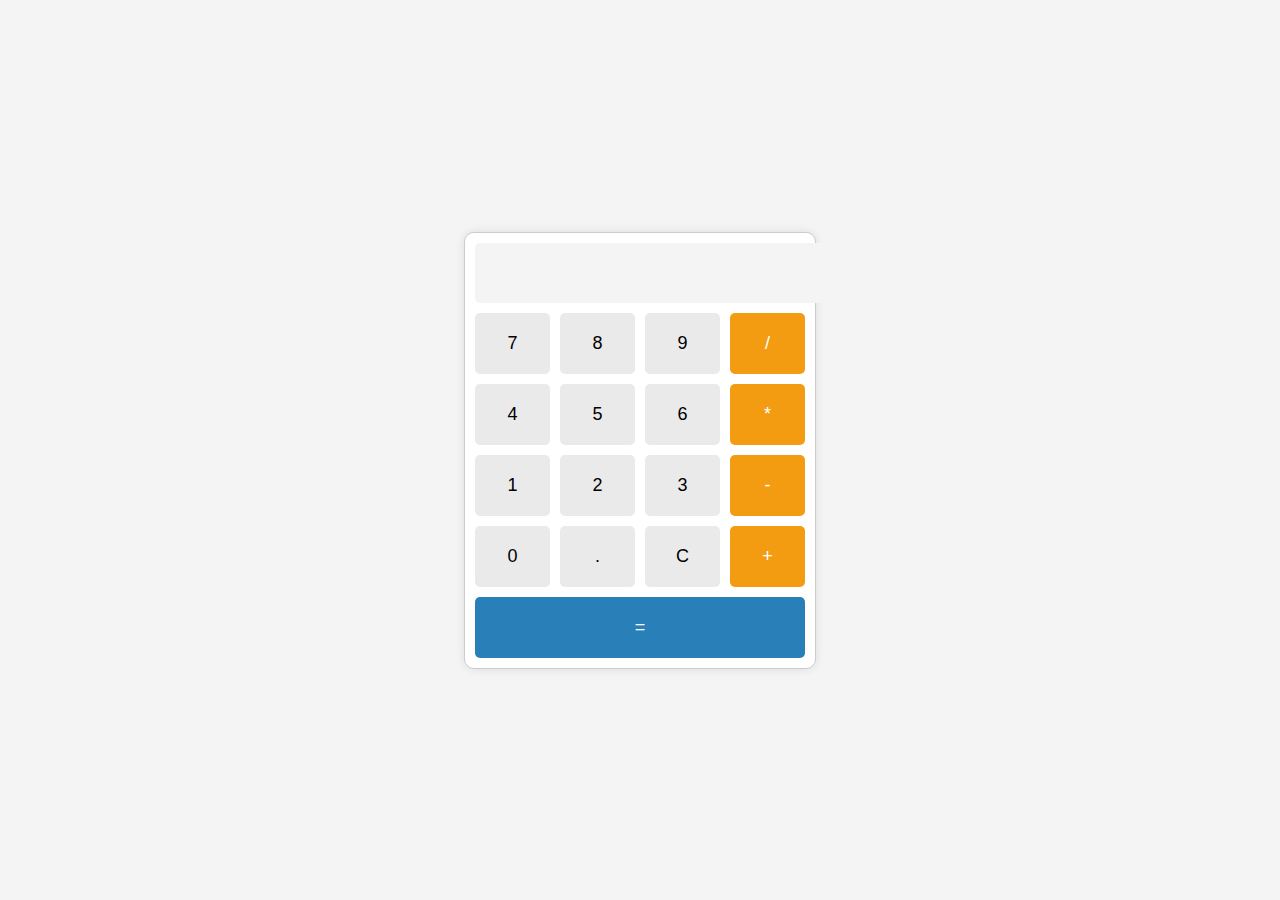
<file: calculator1/index.html>
<!DOCTYPE html>
<html lang="en">
<head>
    <meta charset="UTF-8">
    <meta name="viewport" content="width=device-width, initial-scale=1.0">
    <title>Calculator</title>
    <link rel="stylesheet" href="styles.css">
</head>
<body>
    <div class="calculator">
        <input type="text" class="calculator-screen" id="screen" disabled>
        <div class="calculator-buttons">
            <button type="button" class="btn" value="7">7</button>
            <button type="button" class="btn" value="8">8</button>
            <button type="button" class="btn" value="9">9</button>
            <button type="button" class="btn operator" value="/">/</button>

            <button type="button" class="btn" value="4">4</button>
            <button type="button" class="btn" value="5">5</button>
            <button type="button" class="btn" value="6">6</button>
            <button type="button" class="btn operator" value="*">*</button>

            <button type="button" class="btn" value="1">1</button>
            <button type="button" class="btn" value="2">2</button>
            <button type="button" class="btn" value="3">3</button>
            <button type="button" class="btn operator" value="-">-</button>

            <button type="button" class="btn" value="0">0</button>
            <button type="button" class="btn" value=".">.</button>
            <button type="button" class="btn" value="C">C</button>
            <button type="button" class="btn operator" value="+">+</button>

            <button type="button" class="btn equal-sign" value="=">=</button>
        </div>
    </div>
    <script src="script.js"></script>
</body>
</html>
</file>
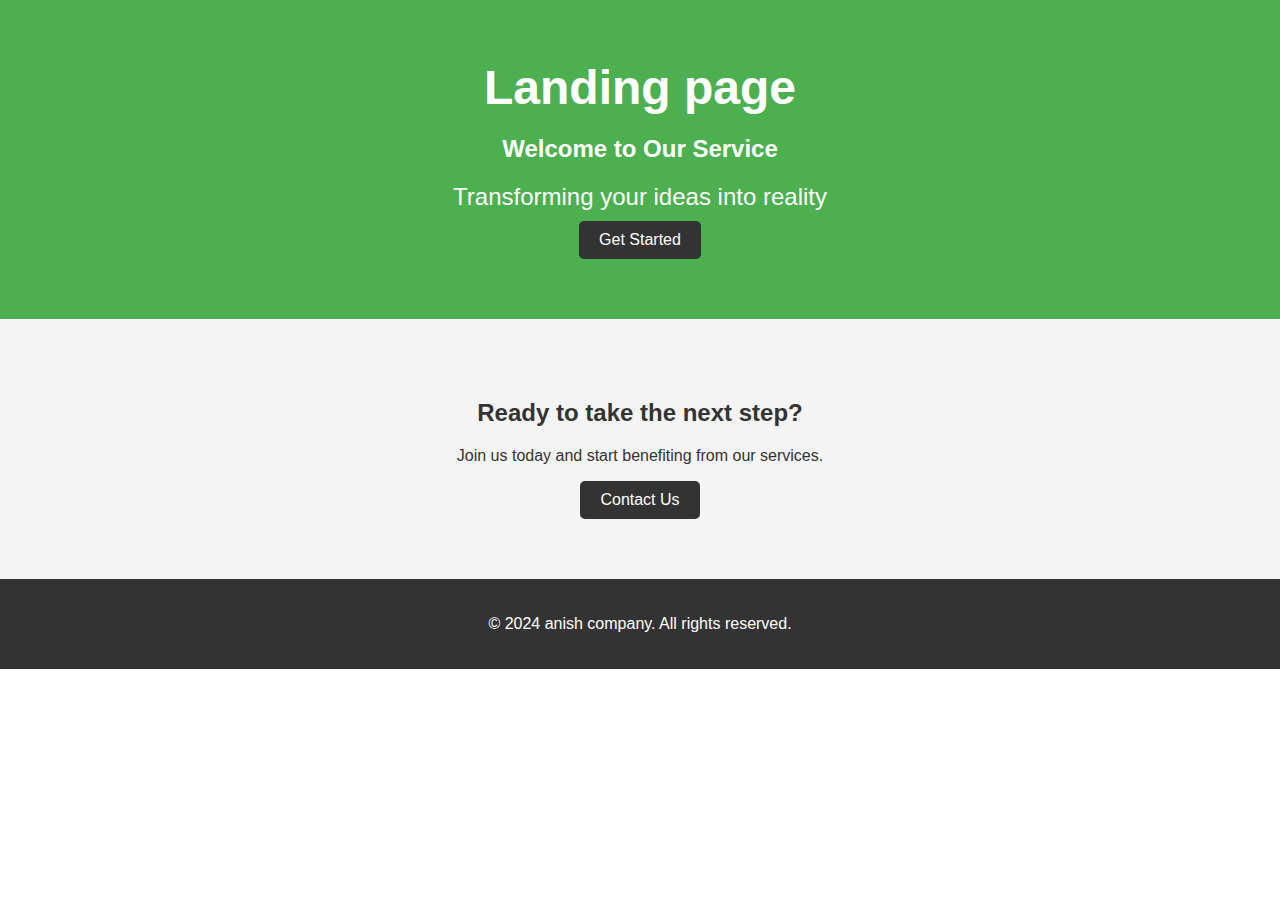
<file: landing/basic.html>
<!DOCTYPE html>
<html lang="en">
<head>
    <meta charset="UTF-8">
    <meta name="viewport" content="width=device-width, initial-scale=1.0">
    <title>Landing Page</title>
    <link rel="stylesheet" href="style.css">
</head>
<body>
    <header>
        <div class="container">
            <h1>Landing page</h1> 
            <h2>Welcome to Our Service</h2>
            <p>Transforming your ideas into reality</p>
            <a href="#cta" class="cta-button">Get Started</a>
        </div>
    </header>
    <section id="cta">
        <div class="container">
            <h2>Ready to take the next step?</h2>
            <p>Join us today and start benefiting from our services.</p>
            <a href="#contact" class="cta-button">Contact Us</a>
        </div>
    </section>
    <footer>
        <div class="container">
            <p>&copy; 2024 anish company. All rights reserved.</p>
        </div>
    </footer>
</body>
</html>
</file>
<file: calculator1/styles.css>
body {
    display: flex;
    justify-content: center;
    align-items: center;
    height: 100vh;
    background-color: #f4f4f4;
    margin: 0;
    font-family: 'Arial', sans-serif;
}

.calculator {
    border: 1px solid #ccc;
    padding: 10px;
    border-radius: 10px;
    background-color: #fff;
    box-shadow: 0px 0px 10px rgba(0, 0, 0, 0.1);
}

.calculator-screen {
    width: 100%;
    height: 60px;
    border: none;
    background-color: #f4f4f4;
    text-align: right;
    padding: 0 10px;
    font-size: 24px;
    margin-bottom: 10px;
    border-radius: 5px;
}

.calculator-buttons {
    display: grid;
    grid-template-columns: repeat(4, 1fr);
    gap: 10px;
}

.btn {
    padding: 20px;
    font-size: 18px;
    border: none;
    border-radius: 5px;
    background-color: #eaeaea;
    cursor: pointer;
    transition: background-color 0.3s ease;
}

.btn.operator {
    background-color: #f39c12;
    color: #fff;
}

.btn.equal-sign {
    grid-column: span 4;
    background-color: #2980b9;
    color: #fff;
}

.btn:hover {
    background-color: #d5d5d5;
}

.btn.operator:hover {
    background-color: #e67e22;
}

.btn.equal-sign:hover {
    background-color: #3498db;
}
</file>
<file: landing/style.css>
body {
    margin: 0;
    font-family: Arial, sans-serif;
    color: #333;
}

header {
    background-color: #4CAF50;
    color: white;
    padding: 60px 20px;
    text-align: center;
}

header .container {
    max-width: 1200px;
    margin: 0 auto;
}

header h1 {
    font-size: 3em;
    margin: 0;
}

header p {
    font-size: 1.5em;
    margin: 10px 0;
}

.cta-button {
    display: inline-block;
    padding: 10px 20px;
    font-size: 1em;
    color: white;
    background-color: #333;
    text-decoration: none;
    border-radius: 5px;
    transition: background-color 0.3s;
}

.cta-button:hover {
    background-color: #555;
}

section {
    padding: 60px 20px;
    text-align: center;
    background-color: #f4f4f4;
}

section .container {
    max-width: 1200px;
    margin: 0 auto;
}

footer {
    background-color: #333;
    color: white;
    text-align: center;
    padding: 20px;
}

footer .container {
    max-width: 1200px;
    margin: 0 auto;
}
</file>
